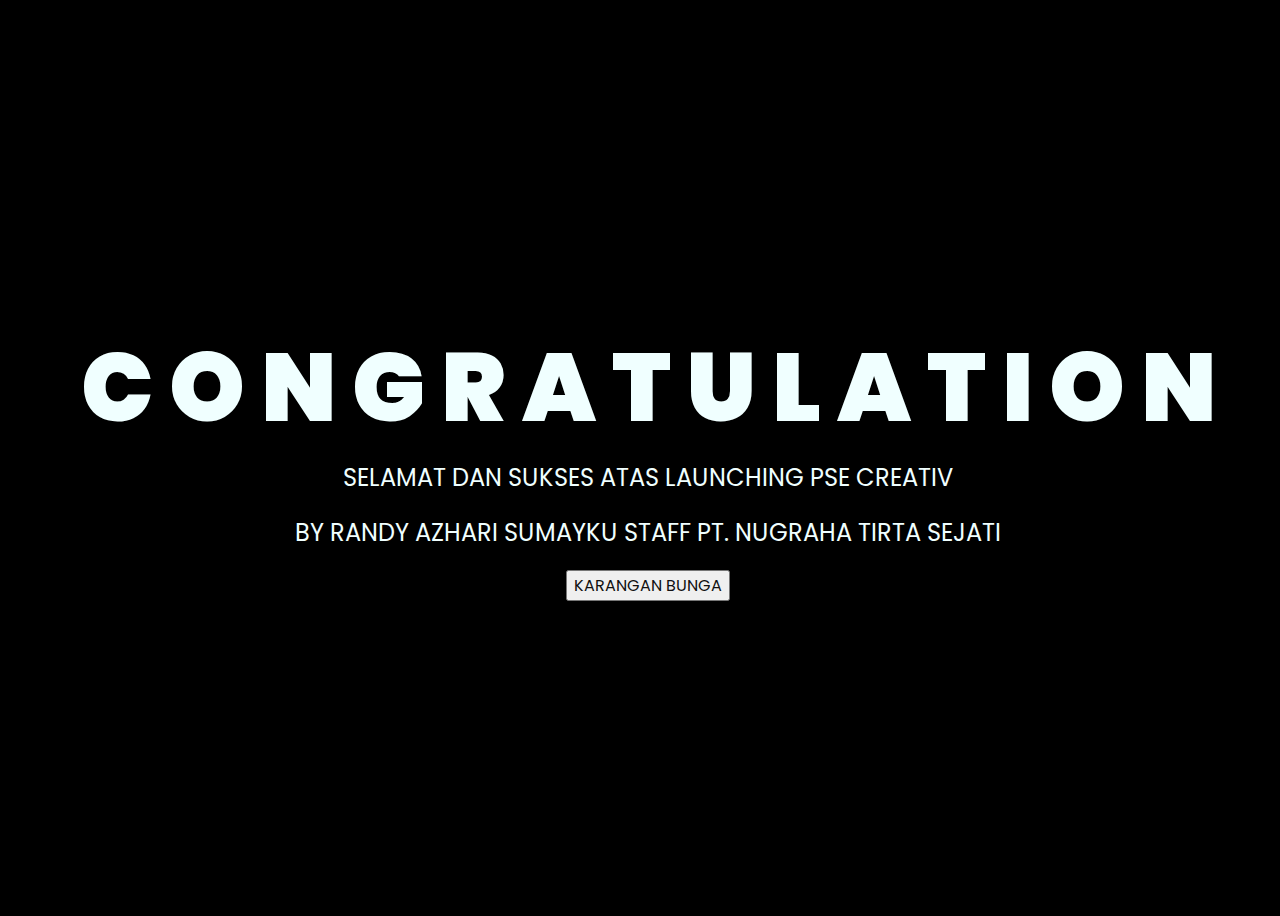
<file: index.html>
<!DOCTYPE html>
<html lang="en">
<head>
    <meta charset="UTF-8">
    <meta http-equiv="X-UA-Compatible" content="IE=edge">
    <meta name="viewport" content="width=device-width, initial-scale=1.0">
    <link rel="stylesheet" href="css/style.css">
    <link rel="icon" href="img/flowers.png" type="image/x-icon">
    <title>Karangan Bunga Digital</title>
</head>
<body>
    <div class="greetings">
    <!-- silahkan menambah kata sesuai keinginan dengan <span>text...</span -->
        <span>C</span>
        <span>O</span>
        <span>N</span>
        <span>G</span>
        <span>R</span>
        <span>A</span>
        <span>T</span>
        <span>U</span>
        <span>L</span>
        <span>A</span>
        <span>T</span>
        <span>I</span>
        <span>O</span>
        <span>N</span>
    </div>
    <div class="description">
        <span>SELAMAT DAN SUKSES ATAS LAUNCHING PSE CREATIV</span>
    </div>
    <div class="description">
        <span>BY RANDY AZHARI SUMAYKU STAFF PT. NUGRAHA TIRTA SEJATI</span>
    </div>

    <div class="button">
        <button>
            <a href="flower.html">KARANGAN BUNGA</a>
        </button>
        
    </div>
</body>
</html>
</file>
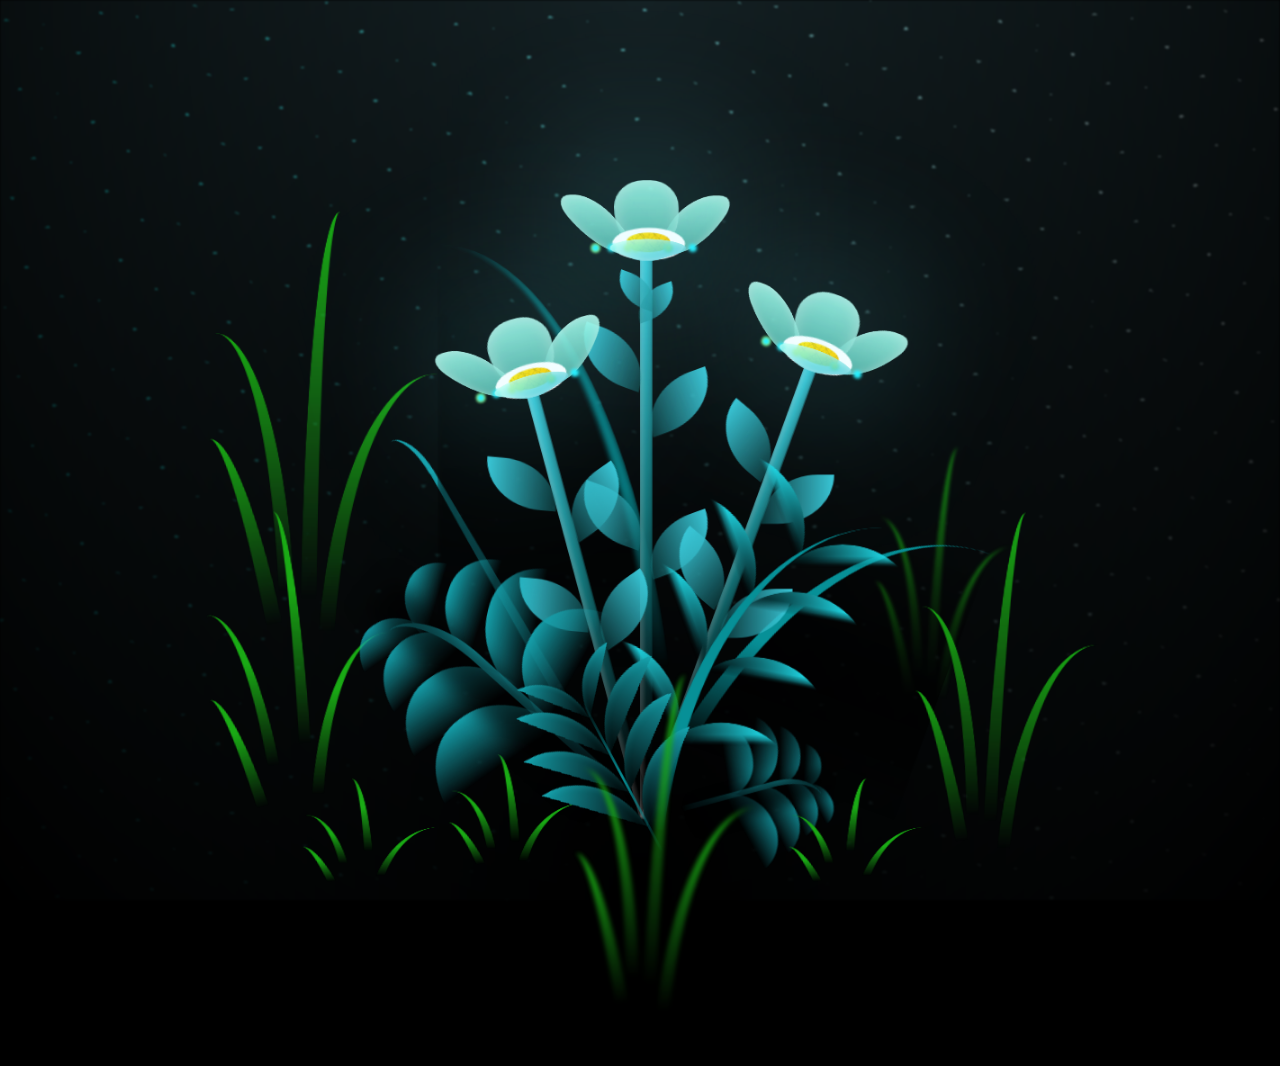
<file: flower.html>
<!DOCTYPE html>
<html lang="en">
<head>
    <meta charset="UTF-8">
    <meta http-equiv="X-UA-Compatible" content="IE=edge">
    <meta name="viewport" content="width=device-width, initial-scale=1.0">
    <link rel="stylesheet" href="css/main.css">
    <link rel="icon" href="img/flowers.png" type="image/x-icon">
    <title>Karangan Bunga</title>
</head>
<body class="container">
  <!-- Pembuat code: https://codepen.io/mdusmanansari/pen/BamepLe -->
    <div class="night"></div>
    <div class="flowers">
      <div class="flower flower--1">
        <div class="flower__leafs flower__leafs--1">
          <div class="flower__leaf flower__leaf--1"></div>
          <div class="flower__leaf flower__leaf--2"></div>
          <div class="flower__leaf flower__leaf--3"></div>
          <div class="flower__leaf flower__leaf--4"></div>
          <div class="flower__white-circle"></div>
  
          <div class="flower__light flower__light--1"></div>
          <div class="flower__light flower__light--2"></div>
          <div class="flower__light flower__light--3"></div>
          <div class="flower__light flower__light--4"></div>
          <div class="flower__light flower__light--5"></div>
          <div class="flower__light flower__light--6"></div>
          <div class="flower__light flower__light--7"></div>
          <div class="flower__light flower__light--8"></div>
  
        </div>
        <div class="flower__line">
          <div class="flower__line__leaf flower__line__leaf--1"></div>
          <div class="flower__line__leaf flower__line__leaf--2"></div>
          <div class="flower__line__leaf flower__line__leaf--3"></div>
          <div class="flower__line__leaf flower__line__leaf--4"></div>
          <div class="flower__line__leaf flower__line__leaf--5"></div>
          <div class="flower__line__leaf flower__line__leaf--6"></div>
        </div>
      </div>
  
      <div class="flower flower--2">
        <div class="flower__leafs flower__leafs--2">
          <div class="flower__leaf flower__leaf--1"></div>
          <div class="flower__leaf flower__leaf--2"></div>
          <div class="flower__leaf flower__leaf--3"></div>
          <div class="flower__leaf flower__leaf--4"></div>
          <div class="flower__white-circle"></div>
  
          <div class="flower__light flower__light--1"></div>
          <div class="flower__light flower__light--2"></div>
          <div class="flower__light flower__light--3"></div>
          <div class="flower__light flower__light--4"></div>
          <div class="flower__light flower__light--5"></div>
          <div class="flower__light flower__light--6"></div>
          <div class="flower__light flower__light--7"></div>
          <div class="flower__light flower__light--8"></div>
  
        </div>
        <div class="flower__line">
          <div class="flower__line__leaf flower__line__leaf--1"></div>
          <div class="flower__line__leaf flower__line__leaf--2"></div>
          <div class="flower__line__leaf flower__line__leaf--3"></div>
          <div class="flower__line__leaf flower__line__leaf--4"></div>
        </div>
      </div>
  
      <div class="flower flower--3">
        <div class="flower__leafs flower__leafs--3">
          <div class="flower__leaf flower__leaf--1"></div>
          <div class="flower__leaf flower__leaf--2"></div>
          <div class="flower__leaf flower__leaf--3"></div>
          <div class="flower__leaf flower__leaf--4"></div>
          <div class="flower__white-circle"></div>
  
          <div class="flower__light flower__light--1"></div>
          <div class="flower__light flower__light--2"></div>
          <div class="flower__light flower__light--3"></div>
          <div class="flower__light flower__light--4"></div>
          <div class="flower__light flower__light--5"></div>
          <div class="flower__light flower__light--6"></div>
          <div class="flower__light flower__light--7"></div>
          <div class="flower__light flower__light--8"></div>
  
        </div>
        <div class="flower__line">
          <div class="flower__line__leaf flower__line__leaf--1"></div>
          <div class="flower__line__leaf flower__line__leaf--2"></div>
          <div class="flower__line__leaf flower__line__leaf--3"></div>
          <div class="flower__line__leaf flower__line__leaf--4"></div>
        </div>
      </div>
  
      <div class="grow-ans" style="--d:1.2s">
        <div class="flower__g-long">
          <div class="flower__g-long__top"></div>
          <div class="flower__g-long__bottom"></div>
        </div>
      </div>
  
      <div class="growing-grass">
        <div class="flower__grass flower__grass--1">
          <div class="flower__grass--top"></div>
          <div class="flower__grass--bottom"></div>
          <div class="flower__grass__leaf flower__grass__leaf--1"></div>
          <div class="flower__grass__leaf flower__grass__leaf--2"></div>
          <div class="flower__grass__leaf flower__grass__leaf--3"></div>
          <div class="flower__grass__leaf flower__grass__leaf--4"></div>
          <div class="flower__grass__leaf flower__grass__leaf--5"></div>
          <div class="flower__grass__leaf flower__grass__leaf--6"></div>
          <div class="flower__grass__leaf flower__grass__leaf--7"></div>
          <div class="flower__grass__leaf flower__grass__leaf--8"></div>
          <div class="flower__grass__overlay"></div>
        </div>
      </div>
  
      <div class="growing-grass">
        <div class="flower__grass flower__grass--2">
          <div class="flower__grass--top"></div>
          <div class="flower__grass--bottom"></div>
          <div class="flower__grass__leaf flower__grass__leaf--1"></div>
          <div class="flower__grass__leaf flower__grass__leaf--2"></div>
          <div class="flower__grass__leaf flower__grass__leaf--3"></div>
          <div class="flower__grass__leaf flower__grass__leaf--4"></div>
          <div class="flower__grass__leaf flower__grass__leaf--5"></div>
          <div class="flower__grass__leaf flower__grass__leaf--6"></div>
          <div class="flower__grass__leaf flower__grass__leaf--7"></div>
          <div class="flower__grass__leaf flower__grass__leaf--8"></div>
          <div class="flower__grass__overlay"></div>
        </div>
      </div>
  
      <div class="grow-ans" style="--d:2.4s">
        <div class="flower__g-right flower__g-right--1">
          <div class="leaf"></div>
        </div>
      </div>
  
      <div class="grow-ans" style="--d:2.8s">
        <div class="flower__g-right flower__g-right--2">
          <div class="leaf"></div>
        </div>
      </div>
  
      <div class="grow-ans" style="--d:2.8s">
        <div class="flower__g-front">
          <div class="flower__g-front__leaf-wrapper flower__g-front__leaf-wrapper--1">
            <div class="flower__g-front__leaf"></div>
          </div>
          <div class="flower__g-front__leaf-wrapper flower__g-front__leaf-wrapper--2">
            <div class="flower__g-front__leaf"></div>
          </div>
          <div class="flower__g-front__leaf-wrapper flower__g-front__leaf-wrapper--3">
            <div class="flower__g-front__leaf"></div>
          </div>
          <div class="flower__g-front__leaf-wrapper flower__g-front__leaf-wrapper--4">
            <div class="flower__g-front__leaf"></div>
          </div>
          <div class="flower__g-front__leaf-wrapper flower__g-front__leaf-wrapper--5">
            <div class="flower__g-front__leaf"></div>
          </div>
          <div class="flower__g-front__leaf-wrapper flower__g-front__leaf-wrapper--6">
            <div class="flower__g-front__leaf"></div>
          </div>
          <div class="flower__g-front__leaf-wrapper flower__g-front__leaf-wrapper--7">
            <div class="flower__g-front__leaf"></div>
          </div>
          <div class="flower__g-front__leaf-wrapper flower__g-front__leaf-wrapper--8">
            <div class="flower__g-front__leaf"></div>
          </div>
          <div class="flower__g-front__line"></div>
        </div>
      </div>
  
      <div class="grow-ans" style="--d:3.2s">
        <div class="flower__g-fr">
          <div class="leaf"></div>
          <div class="flower__g-fr__leaf flower__g-fr__leaf--1"></div>
          <div class="flower__g-fr__leaf flower__g-fr__leaf--2"></div>
          <div class="flower__g-fr__leaf flower__g-fr__leaf--3"></div>
          <div class="flower__g-fr__leaf flower__g-fr__leaf--4"></div>
          <div class="flower__g-fr__leaf flower__g-fr__leaf--5"></div>
          <div class="flower__g-fr__leaf flower__g-fr__leaf--6"></div>
          <div class="flower__g-fr__leaf flower__g-fr__leaf--7"></div>
          <div class="flower__g-fr__leaf flower__g-fr__leaf--8"></div>
        </div>
      </div>
  
      <div class="long-g long-g--0">
        <div class="grow-ans" style="--d:3s">
          <div class="leaf leaf--0"></div>
        </div>
        <div class="grow-ans" style="--d:2.2s">
          <div class="leaf leaf--1"></div>
        </div>
        <div class="grow-ans" style="--d:3.4s">
          <div class="leaf leaf--2"></div>
        </div>
        <div class="grow-ans" style="--d:3.6s">
          <div class="leaf leaf--3"></div>
        </div>
      </div>
  
      <div class="long-g long-g--1">
        <div class="grow-ans" style="--d:3.6s">
          <div class="leaf leaf--0"></div>
        </div>
        <div class="grow-ans" style="--d:3.8s">
          <div class="leaf leaf--1"></div>
        </div>
        <div class="grow-ans" style="--d:4s">
          <div class="leaf leaf--2"></div>
        </div>
        <div class="grow-ans" style="--d:4.2s">
          <div class="leaf leaf--3"></div>
        </div>
      </div>
  
      <div class="long-g long-g--2">
        <div class="grow-ans" style="--d:4s">
          <div class="leaf leaf--0"></div>
        </div>
        <div class="grow-ans" style="--d:4.2s">
          <div class="leaf leaf--1"></div>
        </div>
        <div class="grow-ans" style="--d:4.4s">
          <div class="leaf leaf--2"></div>
        </div>
        <div class="grow-ans" style="--d:4.6s">
          <div class="leaf leaf--3"></div>
        </div>
      </div>
  
      <div class="long-g long-g--3">
        <div class="grow-ans" style="--d:4s">
          <div class="leaf leaf--0"></div>
        </div>
        <div class="grow-ans" style="--d:4.2s">
          <div class="leaf leaf--1"></div>
        </div>
        <div class="grow-ans" style="--d:3s">
          <div class="leaf leaf--2"></div>
        </div>
        <div class="grow-ans" style="--d:3.6s">
          <div class="leaf leaf--3"></div>
        </div>
      </div>
  
      <div class="long-g long-g--4">
        <div class="grow-ans" style="--d:4s">
          <div class="leaf leaf--0"></div>
        </div>
        <div class="grow-ans" style="--d:4.2s">
          <div class="leaf leaf--1"></div>
        </div>
        <div class="grow-ans" style="--d:3s">
          <div class="leaf leaf--2"></div>
        </div>
        <div class="grow-ans" style="--d:3.6s">
          <div class="leaf leaf--3"></div>
        </div>
      </div>
  
      <div class="long-g long-g--5">
        <div class="grow-ans" style="--d:4s">
          <div class="leaf leaf--0"></div>
        </div>
        <div class="grow-ans" style="--d:4.2s">
          <div class="leaf leaf--1"></div>
        </div>
        <div class="grow-ans" style="--d:3s">
          <div class="leaf leaf--2"></div>
        </div>
        <div class="grow-ans" style="--d:3.6s">
          <div class="leaf leaf--3"></div>
        </div>
      </div>
  
      <div class="long-g long-g--6">
        <div class="grow-ans" style="--d:4.2s">
          <div class="leaf leaf--0"></div>
        </div>
        <div class="grow-ans" style="--d:4.4s">
          <div class="leaf leaf--1"></div>
        </div>
        <div class="grow-ans" style="--d:4.6s">
          <div class="leaf leaf--2"></div>
        </div>
        <div class="grow-ans" style="--d:4.8s">
          <div class="leaf leaf--3"></div>
        </div>
      </div>
  
      <div class="long-g long-g--7">
        <div class="grow-ans" style="--d:3s">
          <div class="leaf leaf--0"></div>
        </div>
        <div class="grow-ans" style="--d:3.2s">
          <div class="leaf leaf--1"></div>
        </div>
        <div class="grow-ans" style="--d:3.5s">
          <div class="leaf leaf--2"></div>
        </div>
        <div class="grow-ans" style="--d:3.6s">
          <div class="leaf leaf--3"></div>
        </div>
      </div>
    </div>
    <script src="main.js"></script>
  </body>
</html>
</file>
<file: css/style.css>
@import url('https://fonts.googleapis.com/css2?family=Poppins:ital,wght@0,500;1,900&display=swap');
*{
    font-family: 'Poppins',cursive;
}
body{
    color: azure;
    width: 100%;
    height: 100vh;
    display: flex;
    flex-direction: column;
    align-items: center;
    justify-content: center;
    background-color: black;
}
.greetings{
    font-size: 6rem;
    font-weight: 900;
}
.greetings > span{
    animation: glow 2.5s ease-in-out infinite;
}
@keyframes glow{
    0%, 100%{
        color: #fff;
        text-shadow: 0 0 12px #39c6d6, 0 0 50px #39c6d6, 0 0 100px #39c6d6;
    }
    10%, 90%{
        color: #111;
        text-shadow: none;
    }
}
.greetings > span:nth-child(2){
    animation-delay: .2s ;
}
.greetings > span:nth-child(3){
    animation-delay: .4s ;
}
.greetings > span:nth-child(4){
    animation-delay: .6s;
}
.greetings > span:nth-child(5){
    animation-delay: .8s;
}
.greetings > span:nth-child(6){
    animation-delay: .10s;
}
.greetings > span:nth-child(7){
    animation-delay: .12s;
}
.greetings > span:nth-child(8){
    animation-delay: .14s;
}
.greetings > span:nth-child(9){
    animation-delay: .16s;
}
.greetings > span:nth-child(10){
    animation-delay: .18s;
}


.description{
    font-size: 1.5rem;
    margin-bottom: 20px;
}

.button a{
    text-decoration: none;
    font-size: 1rem;
    color: #111;
}

@media screen and (max-width:574px){
    .greetings{
        display: block;
        font-size: 3rem;
        font-weight: 500;
        text-align: center;
    }
    .description{
        font-size: 1rem;
    }
    
    .button a{
        font-size: .5rem;
    }
}
</file>
<file: css/main.css>
*,
*::after,
*::before {
  padding: 0;
  margin: 0;
  box-sizing: border-box;
}

:root {
  --dark-color: #000;
}

body {
  display: flex;
  align-items: flex-end;
  justify-content: center;
  min-height: 100vh;
  background-color: var(--dark-color);
  overflow: hidden;
  perspective: 1000px;
}

.night {
  position: fixed;
  left: 50%;
  top: 0;
  transform: translateX(-50%);
  width: 100%;
  height: 100%;
  filter: blur(0.1vmin);
  background-image: radial-gradient(ellipse at top, transparent 0%, var(--dark-color)), radial-gradient(ellipse at bottom, var(--dark-color), rgba(145, 233, 255, 0.2)), repeating-linear-gradient(220deg, rgb(0, 0, 0) 0px, rgb(0, 0, 0) 19px, transparent 19px, transparent 22px), repeating-linear-gradient(189deg, rgb(0, 0, 0) 0px, rgb(0, 0, 0) 19px, transparent 19px, transparent 22px), repeating-linear-gradient(148deg, rgb(0, 0, 0) 0px, rgb(0, 0, 0) 19px, transparent 19px, transparent 22px), linear-gradient(90deg, rgb(0, 255, 250), rgb(240, 240, 240));
}

.flowers {
  position: relative;
  transform: scale(0.9);
}

.flower {
  position: absolute;
  bottom: 10vmin;
  transform-origin: bottom center;
  z-index: 10;
  --fl-speed: 0.8s;
}
.flower--1 {
  -webkit-animation: moving-flower-1 4s linear infinite;
          animation: moving-flower-1 4s linear infinite;
}
.flower--1 .flower__line {
  height: 70vmin;
  -webkit-animation-delay: 0.3s;
          animation-delay: 0.3s;
}
.flower--1 .flower__line__leaf--1 {
  -webkit-animation: blooming-leaf-right var(--fl-speed) 1.6s backwards;
          animation: blooming-leaf-right var(--fl-speed) 1.6s backwards;
}
.flower--1 .flower__line__leaf--2 {
  -webkit-animation: blooming-leaf-right var(--fl-speed) 1.4s backwards;
          animation: blooming-leaf-right var(--fl-speed) 1.4s backwards;
}
.flower--1 .flower__line__leaf--3 {
  -webkit-animation: blooming-leaf-left var(--fl-speed) 1.2s backwards;
          animation: blooming-leaf-left var(--fl-speed) 1.2s backwards;
}
.flower--1 .flower__line__leaf--4 {
  -webkit-animation: blooming-leaf-left var(--fl-speed) 1s backwards;
          animation: blooming-leaf-left var(--fl-speed) 1s backwards;
}
.flower--1 .flower__line__leaf--5 {
  -webkit-animation: blooming-leaf-right var(--fl-speed) 1.8s backwards;
          animation: blooming-leaf-right var(--fl-speed) 1.8s backwards;
}
.flower--1 .flower__line__leaf--6 {
  -webkit-animation: blooming-leaf-left var(--fl-speed) 2s backwards;
          animation: blooming-leaf-left var(--fl-speed) 2s backwards;
}
.flower--2 {
  left: 50%;
  transform: rotate(20deg);
  -webkit-animation: moving-flower-2 4s linear infinite;
          animation: moving-flower-2 4s linear infinite;
}
.flower--2 .flower__line {
  height: 60vmin;
  -webkit-animation-delay: 0.6s;
          animation-delay: 0.6s;
}
.flower--2 .flower__line__leaf--1 {
  -webkit-animation: blooming-leaf-right var(--fl-speed) 1.9s backwards;
          animation: blooming-leaf-right var(--fl-speed) 1.9s backwards;
}
.flower--2 .flower__line__leaf--2 {
  -webkit-animation: blooming-leaf-right var(--fl-speed) 1.7s backwards;
          animation: blooming-leaf-right var(--fl-speed) 1.7s backwards;
}
.flower--2 .flower__line__leaf--3 {
  -webkit-animation: blooming-leaf-left var(--fl-speed) 1.5s backwards;
          animation: blooming-leaf-left var(--fl-speed) 1.5s backwards;
}
.flower--2 .flower__line__leaf--4 {
  -webkit-animation: blooming-leaf-left var(--fl-speed) 1.3s backwards;
          animation: blooming-leaf-left var(--fl-speed) 1.3s backwards;
}
.flower--3 {
  left: 50%;
  transform: rotate(-15deg);
  -webkit-animation: moving-flower-3 4s linear infinite;
          animation: moving-flower-3 4s linear infinite;
}
.flower--3 .flower__line {
  -webkit-animation-delay: 0.9s;
          animation-delay: 0.9s;
}
.flower--3 .flower__line__leaf--1 {
  -webkit-animation: blooming-leaf-right var(--fl-speed) 2.5s backwards;
          animation: blooming-leaf-right var(--fl-speed) 2.5s backwards;
}
.flower--3 .flower__line__leaf--2 {
  -webkit-animation: blooming-leaf-right var(--fl-speed) 2.3s backwards;
          animation: blooming-leaf-right var(--fl-speed) 2.3s backwards;
}
.flower--3 .flower__line__leaf--3 {
  -webkit-animation: blooming-leaf-left var(--fl-speed) 2.1s backwards;
          animation: blooming-leaf-left var(--fl-speed) 2.1s backwards;
}
.flower--3 .flower__line__leaf--4 {
  -webkit-animation: blooming-leaf-left var(--fl-speed) 1.9s backwards;
          animation: blooming-leaf-left var(--fl-speed) 1.9s backwards;
}
.flower__leafs {
  position: relative;
  -webkit-animation: blooming-flower 2s backwards;
          animation: blooming-flower 2s backwards;
}
.flower__leafs--1 {
  -webkit-animation-delay: 1.1s;
          animation-delay: 1.1s;
}
.flower__leafs--2 {
  -webkit-animation-delay: 1.4s;
          animation-delay: 1.4s;
}
.flower__leafs--3 {
  -webkit-animation-delay: 1.7s;
          animation-delay: 1.7s;
}
.flower__leafs::after {
  content: "";
  position: absolute;
  left: 0;
  top: 0;
  transform: translate(-50%, -100%);
  width: 8vmin;
  height: 8vmin;
  background-color: #6bf0ff;
  filter: blur(10vmin);
}
.flower__leaf {
  position: absolute;
  bottom: 0;
  left: 50%;
  width: 8vmin;
  height: 11vmin;
  border-radius: 51% 49% 47% 53%/44% 45% 55% 69%;
  background-color: #a7ffee;
  background-image: linear-gradient(to top, #54b8aa, #a7ffee);
  transform-origin: bottom center;
  opacity: 0.9;
  box-shadow: inset 0 0 2vmin rgba(255, 255, 255, 0.5);
}
.flower__leaf--1 {
  transform: translate(-10%, 1%) rotateY(40deg) rotateX(-50deg);
}
.flower__leaf--2 {
  transform: translate(-50%, -4%) rotateX(40deg);
}
.flower__leaf--3 {
  transform: translate(-90%, 0%) rotateY(45deg) rotateX(50deg);
}
.flower__leaf--4 {
  width: 8vmin;
  height: 8vmin;
  transform-origin: bottom left;
  border-radius: 4vmin 10vmin 4vmin 4vmin;
  transform: translate(0%, 18%) rotateX(70deg) rotate(-43deg);
  background-image: linear-gradient(to top, #39c6d6, #a7ffee);
  z-index: 1;
  opacity: 0.8;
}
.flower__white-circle {
  position: absolute;
  left: -3.5vmin;
  top: -3vmin;
  width: 9vmin;
  height: 4vmin;
  border-radius: 50%;
  background-color: #fff;
}
.flower__white-circle::after {
  content: "";
  position: absolute;
  left: 50%;
  top: 45%;
  transform: translate(-50%, -50%);
  width: 60%;
  height: 60%;
  border-radius: inherit;
  background-image: repeating-linear-gradient(135deg, rgba(0, 0, 0, 0.03) 0px, rgba(0, 0, 0, 0.03) 1px, transparent 1px, transparent 12px), repeating-linear-gradient(45deg, rgba(0, 0, 0, 0.03) 0px, rgba(0, 0, 0, 0.03) 1px, transparent 1px, transparent 12px), repeating-linear-gradient(67.5deg, rgba(0, 0, 0, 0.03) 0px, rgba(0, 0, 0, 0.03) 1px, transparent 1px, transparent 12px), repeating-linear-gradient(135deg, rgba(0, 0, 0, 0.03) 0px, rgba(0, 0, 0, 0.03) 1px, transparent 1px, transparent 12px), repeating-linear-gradient(45deg, rgba(0, 0, 0, 0.03) 0px, rgba(0, 0, 0, 0.03) 1px, transparent 1px, transparent 12px), repeating-linear-gradient(112.5deg, rgba(0, 0, 0, 0.03) 0px, rgba(0, 0, 0, 0.03) 1px, transparent 1px, transparent 12px), repeating-linear-gradient(112.5deg, rgba(0, 0, 0, 0.03) 0px, rgba(0, 0, 0, 0.03) 1px, transparent 1px, transparent 12px), repeating-linear-gradient(45deg, rgba(0, 0, 0, 0.03) 0px, rgba(0, 0, 0, 0.03) 1px, transparent 1px, transparent 12px), repeating-linear-gradient(22.5deg, rgba(0, 0, 0, 0.03) 0px, rgba(0, 0, 0, 0.03) 1px, transparent 1px, transparent 12px), repeating-linear-gradient(45deg, rgba(0, 0, 0, 0.03) 0px, rgba(0, 0, 0, 0.03) 1px, transparent 1px, transparent 12px), repeating-linear-gradient(22.5deg, rgba(0, 0, 0, 0.03) 0px, rgba(0, 0, 0, 0.03) 1px, transparent 1px, transparent 12px), repeating-linear-gradient(135deg, rgba(0, 0, 0, 0.03) 0px, rgba(0, 0, 0, 0.03) 1px, transparent 1px, transparent 12px), repeating-linear-gradient(157.5deg, rgba(0, 0, 0, 0.03) 0px, rgba(0, 0, 0, 0.03) 1px, transparent 1px, transparent 12px), repeating-linear-gradient(67.5deg, rgba(0, 0, 0, 0.03) 0px, rgba(0, 0, 0, 0.03) 1px, transparent 1px, transparent 12px), repeating-linear-gradient(67.5deg, rgba(0, 0, 0, 0.03) 0px, rgba(0, 0, 0, 0.03) 1px, transparent 1px, transparent 12px), linear-gradient(90deg, rgb(255, 235, 18), rgb(255, 206, 0));
}
.flower__line {
  height: 55vmin;
  width: 1.5vmin;
  background-image: linear-gradient(to left, rgba(0, 0, 0, 0.2), transparent, rgba(255, 255, 255, 0.2)), linear-gradient(to top, transparent 10%, #14757a, #39c6d6);
  box-shadow: inset 0 0 2px rgba(0, 0, 0, 0.5);
  -webkit-animation: grow-flower-tree 4s backwards;
          animation: grow-flower-tree 4s backwards;
}
.flower__line__leaf {
  --w: 7vmin;
  --h: calc(var(--w) + 2vmin);
  position: absolute;
  top: 20%;
  left: 90%;
  width: var(--w);
  height: var(--h);
  border-top-right-radius: var(--h);
  border-bottom-left-radius: var(--h);
  background-image: linear-gradient(to top, rgba(20, 117, 122, 0.4), #39c6d6);
}
.flower__line__leaf--1 {
  transform: rotate(70deg) rotateY(30deg);
}
.flower__line__leaf--2 {
  top: 45%;
  transform: rotate(70deg) rotateY(30deg);
}
.flower__line__leaf--3, .flower__line__leaf--4, .flower__line__leaf--6 {
  border-top-right-radius: 0;
  border-bottom-left-radius: 0;
  border-top-left-radius: var(--h);
  border-bottom-right-radius: var(--h);
  left: -460%;
  top: 12%;
  transform: rotate(-70deg) rotateY(30deg);
}
.flower__line__leaf--4 {
  top: 40%;
}
.flower__line__leaf--5 {
  top: 0;
  transform-origin: left;
  transform: rotate(70deg) rotateY(30deg) scale(0.6);
}
.flower__line__leaf--6 {
  top: -2%;
  left: -450%;
  transform-origin: right;
  transform: rotate(-70deg) rotateY(30deg) scale(0.6);
}
.flower__light {
  position: absolute;
  bottom: 0vmin;
  width: 1vmin;
  height: 1vmin;
  background-color: rgb(255, 251, 0);
  border-radius: 50%;
  filter: blur(0.2vmin);
  -webkit-animation: light-ans 4s linear infinite backwards;
          animation: light-ans 4s linear infinite backwards;
}
.flower__light:nth-child(odd) {
  background-color: #23f0ff;
}
.flower__light--1 {
  left: -2vmin;
  -webkit-animation-delay: 1s;
          animation-delay: 1s;
}
.flower__light--2 {
  left: 3vmin;
  -webkit-animation-delay: 0.5s;
          animation-delay: 0.5s;
}
.flower__light--3 {
  left: -6vmin;
  -webkit-animation-delay: 0.3s;
          animation-delay: 0.3s;
}
.flower__light--4 {
  left: 6vmin;
  -webkit-animation-delay: 0.9s;
          animation-delay: 0.9s;
}
.flower__light--5 {
  left: -1vmin;
  -webkit-animation-delay: 1.5s;
          animation-delay: 1.5s;
}
.flower__light--6 {
  left: -4vmin;
  -webkit-animation-delay: 3s;
          animation-delay: 3s;
}
.flower__light--7 {
  left: 3vmin;
  -webkit-animation-delay: 2s;
          animation-delay: 2s;
}
.flower__light--8 {
  left: -6vmin;
  -webkit-animation-delay: 3.5s;
          animation-delay: 3.5s;
}
.flower__grass {
  --c: #159faa;
  --line-w: 1.5vmin;
  position: absolute;
  bottom: 12vmin;
  left: -7vmin;
  display: flex;
  flex-direction: column;
  align-items: flex-end;
  z-index: 20;
  transform-origin: bottom center;
  transform: rotate(-48deg) rotateY(40deg);
}
.flower__grass--1 {
  -webkit-animation: moving-grass 2s linear infinite;
          animation: moving-grass 2s linear infinite;
}
.flower__grass--2 {
  left: 2vmin;
  bottom: 10vmin;
  transform: scale(0.5) rotate(75deg) rotateX(10deg) rotateY(-200deg);
  opacity: 0.8;
  z-index: 0;
  -webkit-animation: moving-grass--2 1.5s linear infinite;
          animation: moving-grass--2 1.5s linear infinite;
}
.flower__grass--top {
  width: 7vmin;
  height: 10vmin;
  border-top-right-radius: 100%;
  border-right: var(--line-w) solid var(--c);
  transform-origin: bottom center;
  transform: rotate(-2deg);
}
.flower__grass--bottom {
  margin-top: -2px;
  width: var(--line-w);
  height: 25vmin;
  background-image: linear-gradient(to top, transparent, var(--c));
}
.flower__grass__leaf {
  --size: 10vmin;
  position: absolute;
  width: calc(var(--size) * 2.1);
  height: var(--size);
  border-top-left-radius: var(--size);
  border-top-right-radius: var(--size);
  background-image: linear-gradient(to top, transparent, transparent 30%, var(--c));
  z-index: 100;
}
.flower__grass__leaf--1 {
  top: -6%;
  left: 30%;
  --size: 6vmin;
  transform: rotate(-20deg);
  -webkit-animation: growing-grass-ans--1 2s 2.6s backwards;
          animation: growing-grass-ans--1 2s 2.6s backwards;
}
@-webkit-keyframes growing-grass-ans--1 {
  0% {
    transform-origin: bottom left;
    transform: rotate(-20deg) scale(0);
  }
}
@keyframes growing-grass-ans--1 {
  0% {
    transform-origin: bottom left;
    transform: rotate(-20deg) scale(0);
  }
}
.flower__grass__leaf--2 {
  top: -5%;
  left: -110%;
  --size: 6vmin;
  transform: rotate(10deg);
  -webkit-animation: growing-grass-ans--2 2s 2.4s linear backwards;
          animation: growing-grass-ans--2 2s 2.4s linear backwards;
}
@-webkit-keyframes growing-grass-ans--2 {
  0% {
    transform-origin: bottom right;
    transform: rotate(10deg) scale(0);
  }
}
@keyframes growing-grass-ans--2 {
  0% {
    transform-origin: bottom right;
    transform: rotate(10deg) scale(0);
  }
}
.flower__grass__leaf--3 {
  top: 5%;
  left: 60%;
  --size: 8vmin;
  transform: rotate(-18deg) rotateX(-20deg);
  -webkit-animation: growing-grass-ans--3 2s 2.2s linear backwards;
          animation: growing-grass-ans--3 2s 2.2s linear backwards;
}
@-webkit-keyframes growing-grass-ans--3 {
  0% {
    transform-origin: bottom left;
    transform: rotate(-18deg) rotateX(-20deg) scale(0);
  }
}
@keyframes growing-grass-ans--3 {
  0% {
    transform-origin: bottom left;
    transform: rotate(-18deg) rotateX(-20deg) scale(0);
  }
}
.flower__grass__leaf--4 {
  top: 6%;
  left: -135%;
  --size: 8vmin;
  transform: rotate(2deg);
  -webkit-animation: growing-grass-ans--4 2s 2s linear backwards;
          animation: growing-grass-ans--4 2s 2s linear backwards;
}
@-webkit-keyframes growing-grass-ans--4 {
  0% {
    transform-origin: bottom right;
    transform: rotate(2deg) scale(0);
  }
}
@keyframes growing-grass-ans--4 {
  0% {
    transform-origin: bottom right;
    transform: rotate(2deg) scale(0);
  }
}
.flower__grass__leaf--5 {
  top: 20%;
  left: 60%;
  --size: 10vmin;
  transform: rotate(-24deg) rotateX(-20deg);
  -webkit-animation: growing-grass-ans--5 2s 1.8s linear backwards;
          animation: growing-grass-ans--5 2s 1.8s linear backwards;
}
@-webkit-keyframes growing-grass-ans--5 {
  0% {
    transform-origin: bottom left;
    transform: rotate(-24deg) rotateX(-20deg) scale(0);
  }
}
@keyframes growing-grass-ans--5 {
  0% {
    transform-origin: bottom left;
    transform: rotate(-24deg) rotateX(-20deg) scale(0);
  }
}
.flower__grass__leaf--6 {
  top: 22%;
  left: -180%;
  --size: 10vmin;
  transform: rotate(10deg);
  -webkit-animation: growing-grass-ans--6 2s 1.6s linear backwards;
          animation: growing-grass-ans--6 2s 1.6s linear backwards;
}
@-webkit-keyframes growing-grass-ans--6 {
  0% {
    transform-origin: bottom right;
    transform: rotate(10deg) scale(0);
  }
}
@keyframes growing-grass-ans--6 {
  0% {
    transform-origin: bottom right;
    transform: rotate(10deg) scale(0);
  }
}
.flower__grass__leaf--7 {
  top: 39%;
  left: 70%;
  --size: 10vmin;
  transform: rotate(-10deg);
  -webkit-animation: growing-grass-ans--7 2s 1.4s linear backwards;
          animation: growing-grass-ans--7 2s 1.4s linear backwards;
}
@-webkit-keyframes growing-grass-ans--7 {
  0% {
    transform-origin: bottom left;
    transform: rotate(-10deg) scale(0);
  }
}
@keyframes growing-grass-ans--7 {
  0% {
    transform-origin: bottom left;
    transform: rotate(-10deg) scale(0);
  }
}
.flower__grass__leaf--8 {
  top: 40%;
  left: -215%;
  --size: 11vmin;
  transform: rotate(10deg);
  -webkit-animation: growing-grass-ans--8 2s 1.2s linear backwards;
          animation: growing-grass-ans--8 2s 1.2s linear backwards;
}
@-webkit-keyframes growing-grass-ans--8 {
  0% {
    transform-origin: bottom right;
    transform: rotate(10deg) scale(0);
  }
}
@keyframes growing-grass-ans--8 {
  0% {
    transform-origin: bottom right;
    transform: rotate(10deg) scale(0);
  }
}
.flower__grass__overlay {
  position: absolute;
  top: -10%;
  right: 0%;
  width: 100%;
  height: 100%;
  background-color: rgba(0, 0, 0, 0.6);
  filter: blur(1.5vmin);
  z-index: 100;
}
.flower__g-long {
  --w: 2vmin;
  --h: 6vmin;
  --c: #159faa;
  position: absolute;
  bottom: 10vmin;
  left: -3vmin;
  transform-origin: bottom center;
  transform: rotate(-30deg) rotateY(-20deg);
  display: flex;
  flex-direction: column;
  align-items: flex-end;
  -webkit-animation: flower-g-long-ans 3s linear infinite;
          animation: flower-g-long-ans 3s linear infinite;
}
@-webkit-keyframes flower-g-long-ans {
  0%, 100% {
    transform: rotate(-30deg) rotateY(-20deg);
  }
  50% {
    transform: rotate(-32deg) rotateY(-20deg);
  }
}
@keyframes flower-g-long-ans {
  0%, 100% {
    transform: rotate(-30deg) rotateY(-20deg);
  }
  50% {
    transform: rotate(-32deg) rotateY(-20deg);
  }
}
.flower__g-long__top {
  top: calc(var(--h) * -1);
  width: calc(var(--w) + 1vmin);
  height: var(--h);
  border-top-right-radius: 100%;
  border-right: 0.7vmin solid var(--c);
  transform: translate(-0.7vmin, 1vmin);
}
.flower__g-long__bottom {
  width: var(--w);
  height: 50vmin;
  transform-origin: bottom center;
  background-image: linear-gradient(to top, transparent 30%, var(--c));
  box-shadow: inset 0 0 2px rgba(0, 0, 0, 0.5);
  -webkit-clip-path: polygon(35% 0, 65% 1%, 100% 100%, 0% 100%);
          clip-path: polygon(35% 0, 65% 1%, 100% 100%, 0% 100%);
}
.flower__g-right {
  position: absolute;
  bottom: 6vmin;
  left: -2vmin;
  transform-origin: bottom left;
  transform: rotate(20deg);
}
.flower__g-right .leaf {
  width: 30vmin;
  height: 50vmin;
  border-top-left-radius: 100%;
  border-left: 2vmin solid #079097;
  background-image: linear-gradient(to bottom, transparent, var(--dark-color) 60%);
  -webkit-mask-image: linear-gradient(to top, transparent 30%, #079097 60%);
}
.flower__g-right--1 {
  -webkit-animation: flower-g-right-ans 2.5s linear infinite;
          animation: flower-g-right-ans 2.5s linear infinite;
}
.flower__g-right--2 {
  left: 5vmin;
  transform: rotateY(-180deg);
  -webkit-animation: flower-g-right-ans--2 3s linear infinite;
          animation: flower-g-right-ans--2 3s linear infinite;
}
.flower__g-right--2 .leaf {
  height: 75vmin;
  filter: blur(0.3vmin);
  opacity: 0.8;
}
@-webkit-keyframes flower-g-right-ans {
  0%, 100% {
    transform: rotate(20deg);
  }
  50% {
    transform: rotate(24deg) rotateX(-20deg);
  }
}
@keyframes flower-g-right-ans {
  0%, 100% {
    transform: rotate(20deg);
  }
  50% {
    transform: rotate(24deg) rotateX(-20deg);
  }
}
@-webkit-keyframes flower-g-right-ans--2 {
  0%, 100% {
    transform: rotateY(-180deg) rotate(0deg) rotateX(-20deg);
  }
  50% {
    transform: rotateY(-180deg) rotate(6deg) rotateX(-20deg);
  }
}
@keyframes flower-g-right-ans--2 {
  0%, 100% {
    transform: rotateY(-180deg) rotate(0deg) rotateX(-20deg);
  }
  50% {
    transform: rotateY(-180deg) rotate(6deg) rotateX(-20deg);
  }
}
.flower__g-front {
  position: absolute;
  bottom: 6vmin;
  left: 2.5vmin;
  z-index: 100;
  transform-origin: bottom center;
  transform: rotate(-28deg) rotateY(30deg) scale(1.04);
  -webkit-animation: flower__g-front-ans 2s linear infinite;
          animation: flower__g-front-ans 2s linear infinite;
}
@-webkit-keyframes flower__g-front-ans {
  0%, 100% {
    transform: rotate(-28deg) rotateY(30deg) scale(1.04);
  }
  50% {
    transform: rotate(-35deg) rotateY(40deg) scale(1.04);
  }
}
@keyframes flower__g-front-ans {
  0%, 100% {
    transform: rotate(-28deg) rotateY(30deg) scale(1.04);
  }
  50% {
    transform: rotate(-35deg) rotateY(40deg) scale(1.04);
  }
}
.flower__g-front__line {
  width: 0.3vmin;
  height: 20vmin;
  background-image: linear-gradient(to top, transparent, #079097, transparent 100%);
  position: relative;
}
.flower__g-front__leaf-wrapper {
  position: absolute;
  top: 0;
  left: 0;
  transform-origin: bottom left;
  transform: rotate(10deg);
}
.flower__g-front__leaf-wrapper:nth-child(even) {
  left: 0vmin;
  transform: rotateY(-180deg) rotate(5deg);
  -webkit-animation: flower__g-front__leaf-left-ans 1s ease-in backwards;
          animation: flower__g-front__leaf-left-ans 1s ease-in backwards;
}
.flower__g-front__leaf-wrapper:nth-child(odd) {
  -webkit-animation: flower__g-front__leaf-ans 1s ease-in backwards;
          animation: flower__g-front__leaf-ans 1s ease-in backwards;
}
.flower__g-front__leaf-wrapper--1 {
  top: -8vmin;
  transform: scale(0.7);
  -webkit-animation: flower__g-front__leaf-ans 1s 5.5s ease-in backwards !important;
          animation: flower__g-front__leaf-ans 1s 5.5s ease-in backwards !important;
}
.flower__g-front__leaf-wrapper--2 {
  top: -8vmin;
  transform: rotateY(-180deg) scale(0.7) !important;
  -webkit-animation: flower__g-front__leaf-left-ans-2 1s 4.6s ease-in backwards !important;
          animation: flower__g-front__leaf-left-ans-2 1s 4.6s ease-in backwards !important;
}
.flower__g-front__leaf-wrapper--3 {
  top: -3vmin;
  -webkit-animation: flower__g-front__leaf-ans 1s 4.6s ease-in backwards;
          animation: flower__g-front__leaf-ans 1s 4.6s ease-in backwards;
}
.flower__g-front__leaf-wrapper--4 {
  top: -3vmin;
  transform: rotateY(-180deg) scale(0.9) !important;
  -webkit-animation: flower__g-front__leaf-left-ans-2 1s 4.6s ease-in backwards !important;
          animation: flower__g-front__leaf-left-ans-2 1s 4.6s ease-in backwards !important;
}
@-webkit-keyframes flower__g-front__leaf-left-ans-2 {
  0% {
    transform: rotateY(-180deg) scale(0);
  }
}
@keyframes flower__g-front__leaf-left-ans-2 {
  0% {
    transform: rotateY(-180deg) scale(0);
  }
}
.flower__g-front__leaf-wrapper--5, .flower__g-front__leaf-wrapper--6 {
  top: 2vmin;
}
.flower__g-front__leaf-wrapper--7, .flower__g-front__leaf-wrapper--8 {
  top: 6.5vmin;
}
.flower__g-front__leaf-wrapper--2 {
  -webkit-animation-delay: 5.2s !important;
          animation-delay: 5.2s !important;
}
.flower__g-front__leaf-wrapper--3 {
  -webkit-animation-delay: 4.9s !important;
          animation-delay: 4.9s !important;
}
.flower__g-front__leaf-wrapper--5 {
  -webkit-animation-delay: 4.3s !important;
          animation-delay: 4.3s !important;
}
.flower__g-front__leaf-wrapper--6 {
  -webkit-animation-delay: 4.1s !important;
          animation-delay: 4.1s !important;
}
.flower__g-front__leaf-wrapper--7 {
  -webkit-animation-delay: 3.8s !important;
          animation-delay: 3.8s !important;
}
.flower__g-front__leaf-wrapper--8 {
  -webkit-animation-delay: 3.5s !important;
          animation-delay: 3.5s !important;
}
@-webkit-keyframes flower__g-front__leaf-ans {
  0% {
    transform: rotate(10deg) scale(0);
  }
}
@keyframes flower__g-front__leaf-ans {
  0% {
    transform: rotate(10deg) scale(0);
  }
}
@-webkit-keyframes flower__g-front__leaf-left-ans {
  0% {
    transform: rotateY(-180deg) rotate(5deg) scale(0);
  }
}
@keyframes flower__g-front__leaf-left-ans {
  0% {
    transform: rotateY(-180deg) rotate(5deg) scale(0);
  }
}
.flower__g-front__leaf {
  width: 10vmin;
  height: 10vmin;
  border-radius: 100% 0% 0% 100%/100% 100% 0% 0%;
  box-shadow: inset 0 2px 1vmin hsla(184deg, 97%, 58%, 0.2);
  background-image: linear-gradient(to bottom left, transparent, var(--dark-color)), linear-gradient(to bottom right, #159faa 50%, transparent 50%, transparent);
  -webkit-mask-image: linear-gradient(to bottom right, #159faa 50%, transparent 50%, transparent);
  mask-image: linear-gradient(to bottom right, #159faa 50%, transparent 50%, transparent);
}
.flower__g-fr {
  position: absolute;
  bottom: -4vmin;
  left: vmin;
  transform-origin: bottom left;
  z-index: 10;
  -webkit-animation: flower__g-fr-ans 2s linear infinite;
          animation: flower__g-fr-ans 2s linear infinite;
}
@-webkit-keyframes flower__g-fr-ans {
  0%, 100% {
    transform: rotate(2deg);
  }
  50% {
    transform: rotate(4deg);
  }
}
@keyframes flower__g-fr-ans {
  0%, 100% {
    transform: rotate(2deg);
  }
  50% {
    transform: rotate(4deg);
  }
}
.flower__g-fr .leaf {
  width: 30vmin;
  height: 50vmin;
  border-top-left-radius: 100%;
  border-left: 2vmin solid #079097;
  -webkit-mask-image: linear-gradient(to top, transparent 25%, #079097 50%);
  position: relative;
  z-index: 1;
}
.flower__g-fr__leaf {
  position: absolute;
  top: 0;
  left: 0;
  width: 10vmin;
  height: 10vmin;
  border-radius: 100% 0% 0% 100%/100% 100% 0% 0%;
  box-shadow: inset 0 2px 1vmin hsla(184deg, 97%, 58%, 0.2);
  background-image: linear-gradient(to bottom left, transparent, var(--dark-color) 98%), linear-gradient(to bottom right, #23f0ff 45%, transparent 50%, transparent);
  -webkit-mask-image: linear-gradient(135deg, #159faa 40%, transparent 50%, transparent);
}
.flower__g-fr__leaf--1 {
  left: 20vmin;
  transform: rotate(45deg);
  -webkit-animation: flower__g-fr-leaft-ans-1 0.5s 5.2s linear backwards;
          animation: flower__g-fr-leaft-ans-1 0.5s 5.2s linear backwards;
}
@-webkit-keyframes flower__g-fr-leaft-ans-1 {
  0% {
    transform-origin: left;
    transform: rotate(45deg) scale(0);
  }
}
@keyframes flower__g-fr-leaft-ans-1 {
  0% {
    transform-origin: left;
    transform: rotate(45deg) scale(0);
  }
}
.flower__g-fr__leaf--2 {
  left: 12vmin;
  top: -7vmin;
  transform: rotate(25deg) rotateY(-180deg);
  -webkit-animation: flower__g-fr-leaft-ans-6 0.5s 5s linear backwards;
          animation: flower__g-fr-leaft-ans-6 0.5s 5s linear backwards;
}
.flower__g-fr__leaf--3 {
  left: 15vmin;
  top: 6vmin;
  transform: rotate(55deg);
  -webkit-animation: flower__g-fr-leaft-ans-5 0.5s 4.8s linear backwards;
          animation: flower__g-fr-leaft-ans-5 0.5s 4.8s linear backwards;
}
.flower__g-fr__leaf--4 {
  left: 6vmin;
  top: -2vmin;
  transform: rotate(25deg) rotateY(-180deg);
  -webkit-animation: flower__g-fr-leaft-ans-6 0.5s 4.6s linear backwards;
          animation: flower__g-fr-leaft-ans-6 0.5s 4.6s linear backwards;
}
.flower__g-fr__leaf--5 {
  left: 10vmin;
  top: 14vmin;
  transform: rotate(55deg);
  -webkit-animation: flower__g-fr-leaft-ans-5 0.5s 4.4s linear backwards;
          animation: flower__g-fr-leaft-ans-5 0.5s 4.4s linear backwards;
}
@-webkit-keyframes flower__g-fr-leaft-ans-5 {
  0% {
    transform-origin: left;
    transform: rotate(55deg) scale(0);
  }
}
@keyframes flower__g-fr-leaft-ans-5 {
  0% {
    transform-origin: left;
    transform: rotate(55deg) scale(0);
  }
}
.flower__g-fr__leaf--6 {
  left: 0vmin;
  top: 6vmin;
  transform: rotate(25deg) rotateY(-180deg);
  -webkit-animation: flower__g-fr-leaft-ans-6 0.5s 4.2s linear backwards;
          animation: flower__g-fr-leaft-ans-6 0.5s 4.2s linear backwards;
}
@-webkit-keyframes flower__g-fr-leaft-ans-6 {
  0% {
    transform-origin: right;
    transform: rotate(25deg) rotateY(-180deg) scale(0);
  }
}
@keyframes flower__g-fr-leaft-ans-6 {
  0% {
    transform-origin: right;
    transform: rotate(25deg) rotateY(-180deg) scale(0);
  }
}
.flower__g-fr__leaf--7 {
  left: 5vmin;
  top: 22vmin;
  transform: rotate(45deg);
  -webkit-animation: flower__g-fr-leaft-ans-7 0.5s 4s linear backwards;
          animation: flower__g-fr-leaft-ans-7 0.5s 4s linear backwards;
}
@-webkit-keyframes flower__g-fr-leaft-ans-7 {
  0% {
    transform-origin: left;
    transform: rotate(45deg) scale(0);
  }
}
@keyframes flower__g-fr-leaft-ans-7 {
  0% {
    transform-origin: left;
    transform: rotate(45deg) scale(0);
  }
}
.flower__g-fr__leaf--8 {
  left: -4vmin;
  top: 15vmin;
  transform: rotate(15deg) rotateY(-180deg);
  -webkit-animation: flower__g-fr-leaft-ans-8 0.5s 3.8s linear backwards;
          animation: flower__g-fr-leaft-ans-8 0.5s 3.8s linear backwards;
}
@-webkit-keyframes flower__g-fr-leaft-ans-8 {
  0% {
    transform-origin: right;
    transform: rotate(15deg) rotateY(-180deg) scale(0);
  }
}
@keyframes flower__g-fr-leaft-ans-8 {
  0% {
    transform-origin: right;
    transform: rotate(15deg) rotateY(-180deg) scale(0);
  }
}

.long-g {
  position: absolute;
  bottom: 25vmin;
  left: -42vmin;
  transform-origin: bottom left;
}
.long-g--1 {
  bottom: 0vmin;
  transform: scale(0.8) rotate(-5deg);
}
.long-g--1 .leaf {
  -webkit-mask-image: linear-gradient(to top, transparent 40%, #079097 80%) !important;
}
.long-g--1 .leaf--1 {
  --w: 5vmin;
  --h: 60vmin;
  left: -2vmin;
  transform: rotate(3deg) rotateY(-180deg);
}
.long-g--2, .long-g--3 {
  bottom: -3vmin;
  left: -35vmin;
  transform-origin: center;
  transform: scale(0.6) rotateX(60deg);
}
.long-g--2 .leaf, .long-g--3 .leaf {
  -webkit-mask-image: linear-gradient(to top, transparent 50%, #079097 80%) !important;
}
.long-g--2 .leaf--1, .long-g--3 .leaf--1 {
  left: -1vmin;
  transform: rotateY(-180deg);
}
.long-g--3 {
  left: -17vmin;
  bottom: 0vmin;
}
.long-g--3 .leaf {
  -webkit-mask-image: linear-gradient(to top, transparent 40%, #079097 80%) !important;
}
.long-g--4 {
  left: 25vmin;
  bottom: -3vmin;
  transform-origin: center;
  transform: scale(0.6) rotateX(60deg);
}
.long-g--4 .leaf {
  -webkit-mask-image: linear-gradient(to top, transparent 50%, #079097 80%) !important;
}
.long-g--5 {
  left: 42vmin;
  bottom: 0vmin;
  transform: scale(0.8) rotate(2deg);
}
.long-g--6 {
  left: 0vmin;
  bottom: -20vmin;
  z-index: 100;
  filter: blur(0.3vmin);
  transform: scale(0.8) rotate(2deg);
}
.long-g--7 {
  left: 35vmin;
  bottom: 20vmin;
  z-index: -1;
  filter: blur(0.3vmin);
  transform: scale(0.6) rotate(2deg);
  opacity: 0.7;
}
.long-g .leaf {
  --w: 15vmin;
  --h: 40vmin;
  --c: #1aaa15;
  position: absolute;
  bottom: 0;
  width: var(--w);
  height: var(--h);
  border-top-left-radius: 100%;
  border-left: 2vmin solid var(--c);
  -webkit-mask-image: linear-gradient(to top, transparent 20%, var(--dark-color));
  transform-origin: bottom center;
}
.long-g .leaf--0 {
  left: 2vmin;
  -webkit-animation: leaf-ans-1 4s linear infinite;
          animation: leaf-ans-1 4s linear infinite;
}
.long-g .leaf--1 {
  --w: 5vmin;
  --h: 60vmin;
  -webkit-animation: leaf-ans-1 4s linear infinite;
          animation: leaf-ans-1 4s linear infinite;
}
.long-g .leaf--2 {
  --w: 10vmin;
  --h: 40vmin;
  left: -0.5vmin;
  bottom: 5vmin;
  transform-origin: bottom left;
  transform: rotateY(-180deg);
  -webkit-animation: leaf-ans-2 3s linear infinite;
          animation: leaf-ans-2 3s linear infinite;
}
.long-g .leaf--3 {
  --w: 5vmin;
  --h: 30vmin;
  left: -1vmin;
  bottom: 3.2vmin;
  transform-origin: bottom left;
  transform: rotate(-10deg) rotateY(-180deg);
  -webkit-animation: leaf-ans-3 3s linear infinite;
          animation: leaf-ans-3 3s linear infinite;
}

@-webkit-keyframes leaf-ans-1 {
  0%, 100% {
    transform: rotate(-5deg) scale(1);
  }
  50% {
    transform: rotate(5deg) scale(1.1);
  }
}

@keyframes leaf-ans-1 {
  0%, 100% {
    transform: rotate(-5deg) scale(1);
  }
  50% {
    transform: rotate(5deg) scale(1.1);
  }
}
@-webkit-keyframes leaf-ans-2 {
  0%, 100% {
    transform: rotateY(-180deg) rotate(5deg);
  }
  50% {
    transform: rotateY(-180deg) rotate(0deg) scale(1.1);
  }
}
@keyframes leaf-ans-2 {
  0%, 100% {
    transform: rotateY(-180deg) rotate(5deg);
  }
  50% {
    transform: rotateY(-180deg) rotate(0deg) scale(1.1);
  }
}
@-webkit-keyframes leaf-ans-3 {
  0%, 100% {
    transform: rotate(-10deg) rotateY(-180deg);
  }
  50% {
    transform: rotate(-20deg) rotateY(-180deg);
  }
}
@keyframes leaf-ans-3 {
  0%, 100% {
    transform: rotate(-10deg) rotateY(-180deg);
  }
  50% {
    transform: rotate(-20deg) rotateY(-180deg);
  }
}
.grow-ans {
  -webkit-animation: grow-ans 2s var(--d) backwards;
          animation: grow-ans 2s var(--d) backwards;
}

@-webkit-keyframes grow-ans {
  0% {
    transform: scale(0);
    opacity: 0;
  }
}

@keyframes grow-ans {
  0% {
    transform: scale(0);
    opacity: 0;
  }
}
@-webkit-keyframes light-ans {
  0% {
    opacity: 0;
    transform: translateY(0vmin);
  }
  25% {
    opacity: 1;
    transform: translateY(-5vmin) translateX(-2vmin);
  }
  50% {
    opacity: 1;
    transform: translateY(-15vmin) translateX(2vmin);
    filter: blur(0.2vmin);
  }
  75% {
    transform: translateY(-20vmin) translateX(-2vmin);
    filter: blur(0.2vmin);
  }
  100% {
    transform: translateY(-30vmin);
    opacity: 0;
    filter: blur(1vmin);
  }
}
@keyframes light-ans {
  0% {
    opacity: 0;
    transform: translateY(0vmin);
  }
  25% {
    opacity: 1;
    transform: translateY(-5vmin) translateX(-2vmin);
  }
  50% {
    opacity: 1;
    transform: translateY(-15vmin) translateX(2vmin);
    filter: blur(0.2vmin);
  }
  75% {
    transform: translateY(-20vmin) translateX(-2vmin);
    filter: blur(0.2vmin);
  }
  100% {
    transform: translateY(-30vmin);
    opacity: 0;
    filter: blur(1vmin);
  }
}
@-webkit-keyframes moving-flower-1 {
  0%, 100% {
    transform: rotate(2deg);
  }
  50% {
    transform: rotate(-2deg);
  }
}
@keyframes moving-flower-1 {
  0%, 100% {
    transform: rotate(2deg);
  }
  50% {
    transform: rotate(-2deg);
  }
}
@-webkit-keyframes moving-flower-2 {
  0%, 100% {
    transform: rotate(18deg);
  }
  50% {
    transform: rotate(14deg);
  }
}
@keyframes moving-flower-2 {
  0%, 100% {
    transform: rotate(18deg);
  }
  50% {
    transform: rotate(14deg);
  }
}
@-webkit-keyframes moving-flower-3 {
  0%, 100% {
    transform: rotate(-18deg);
  }
  50% {
    transform: rotate(-20deg) rotateY(-10deg);
  }
}
@keyframes moving-flower-3 {
  0%, 100% {
    transform: rotate(-18deg);
  }
  50% {
    transform: rotate(-20deg) rotateY(-10deg);
  }
}
@-webkit-keyframes blooming-leaf-right {
  0% {
    transform-origin: left;
    transform: rotate(70deg) rotateY(30deg) scale(0);
  }
}
@keyframes blooming-leaf-right {
  0% {
    transform-origin: left;
    transform: rotate(70deg) rotateY(30deg) scale(0);
  }
}
@-webkit-keyframes blooming-leaf-left {
  0% {
    transform-origin: right;
    transform: rotate(-70deg) rotateY(30deg) scale(0);
  }
}
@keyframes blooming-leaf-left {
  0% {
    transform-origin: right;
    transform: rotate(-70deg) rotateY(30deg) scale(0);
  }
}
@-webkit-keyframes grow-flower-tree {
  0% {
    height: 0;
    border-radius: 1vmin;
  }
}
@keyframes grow-flower-tree {
  0% {
    height: 0;
    border-radius: 1vmin;
  }
}
@-webkit-keyframes blooming-flower {
  0% {
    transform: scale(0);
  }
}
@keyframes blooming-flower {
  0% {
    transform: scale(0);
  }
}
@-webkit-keyframes moving-grass {
  0%, 100% {
    transform: rotate(-48deg) rotateY(40deg);
  }
  50% {
    transform: rotate(-50deg) rotateY(40deg);
  }
}
@keyframes moving-grass {
  0%, 100% {
    transform: rotate(-48deg) rotateY(40deg);
  }
  50% {
    transform: rotate(-50deg) rotateY(40deg);
  }
}
@-webkit-keyframes moving-grass--2 {
  0%, 100% {
    transform: scale(0.5) rotate(75deg) rotateX(10deg) rotateY(-200deg);
  }
  50% {
    transform: scale(0.5) rotate(79deg) rotateX(10deg) rotateY(-200deg);
  }
}
@keyframes moving-grass--2 {
  0%, 100% {
    transform: scale(0.5) rotate(75deg) rotateX(10deg) rotateY(-200deg);
  }
  50% {
    transform: scale(0.5) rotate(79deg) rotateX(10deg) rotateY(-200deg);
  }
}
.growing-grass {
  -webkit-animation: growing-grass-ans 1s 2s backwards;
          animation: growing-grass-ans 1s 2s backwards;
}

@-webkit-keyframes growing-grass-ans {
  0% {
    transform: scale(0);
  }
}

@keyframes growing-grass-ans {
  0% {
    transform: scale(0);
  }
}
.container * {
  -webkit-animation-play-state: paused !important;
          animation-play-state: paused !important;
}/*# sourceMappingURL=main.css.map */
</file>
